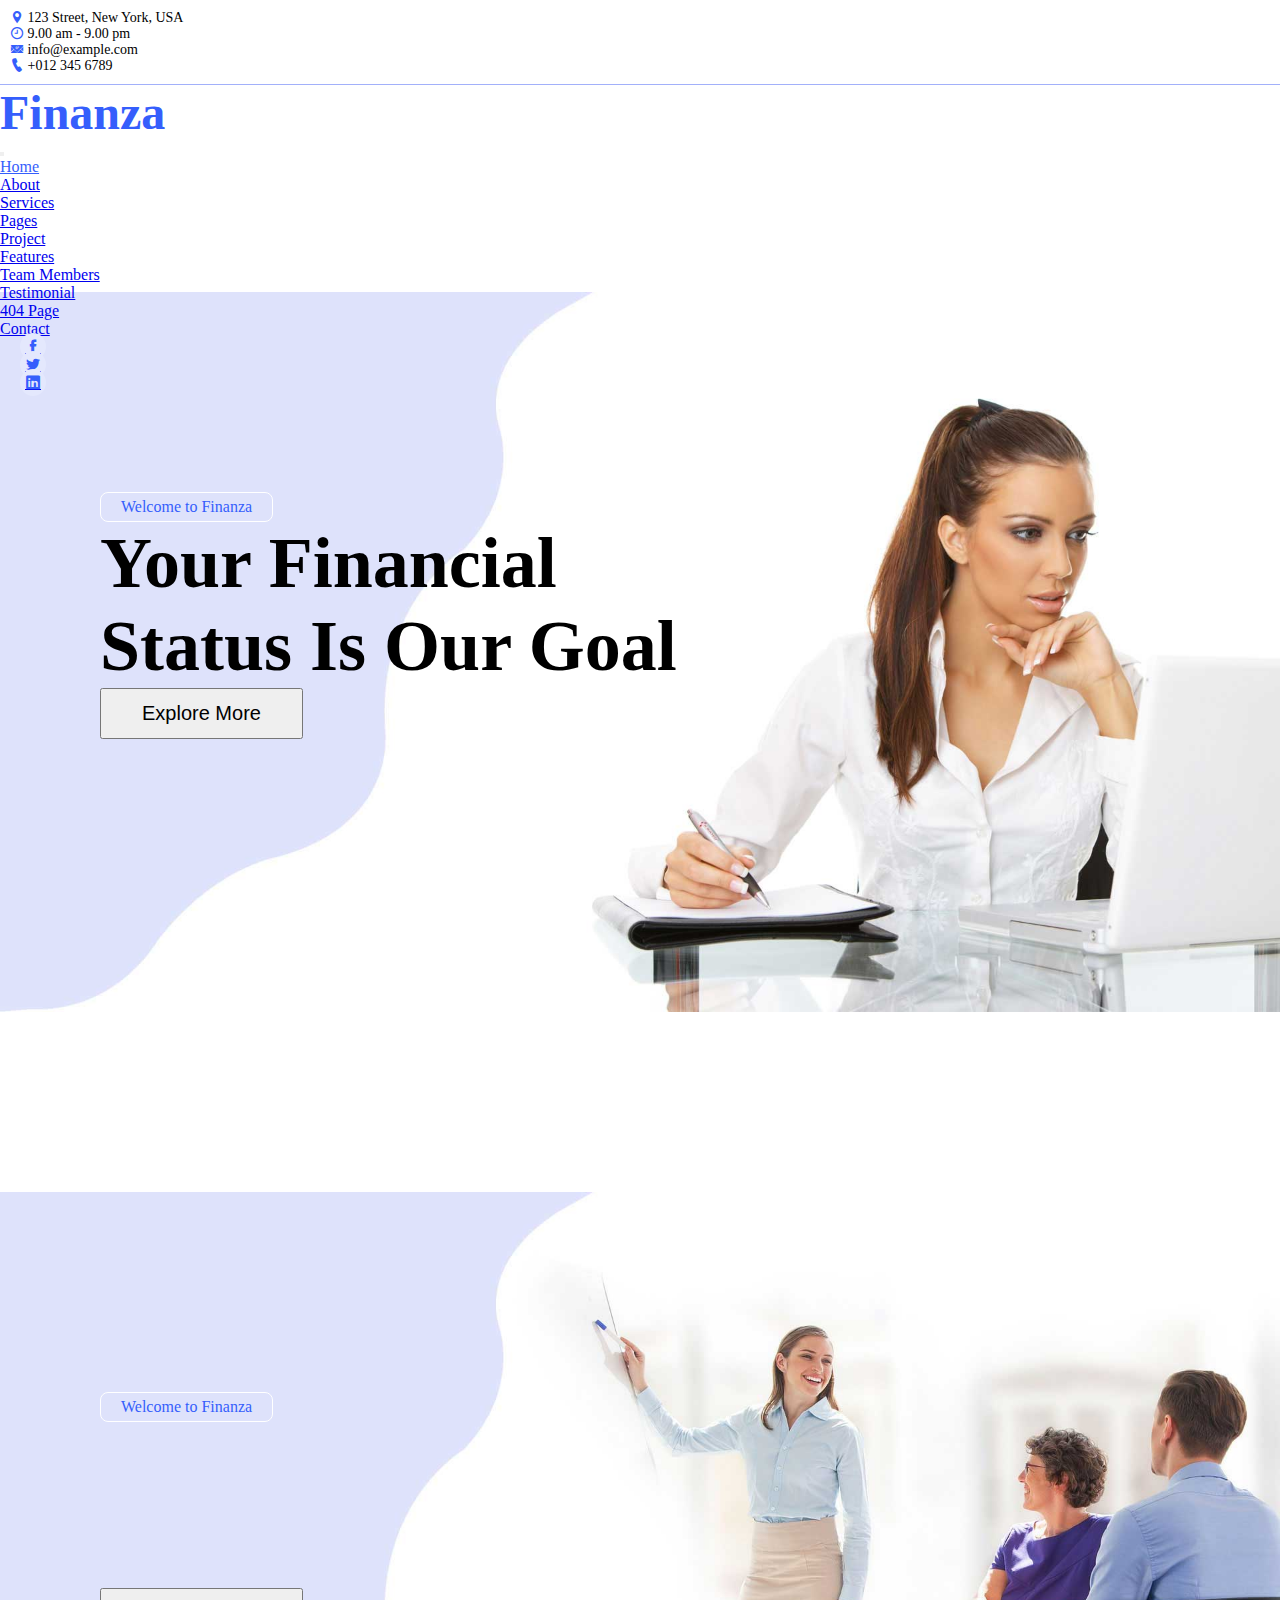
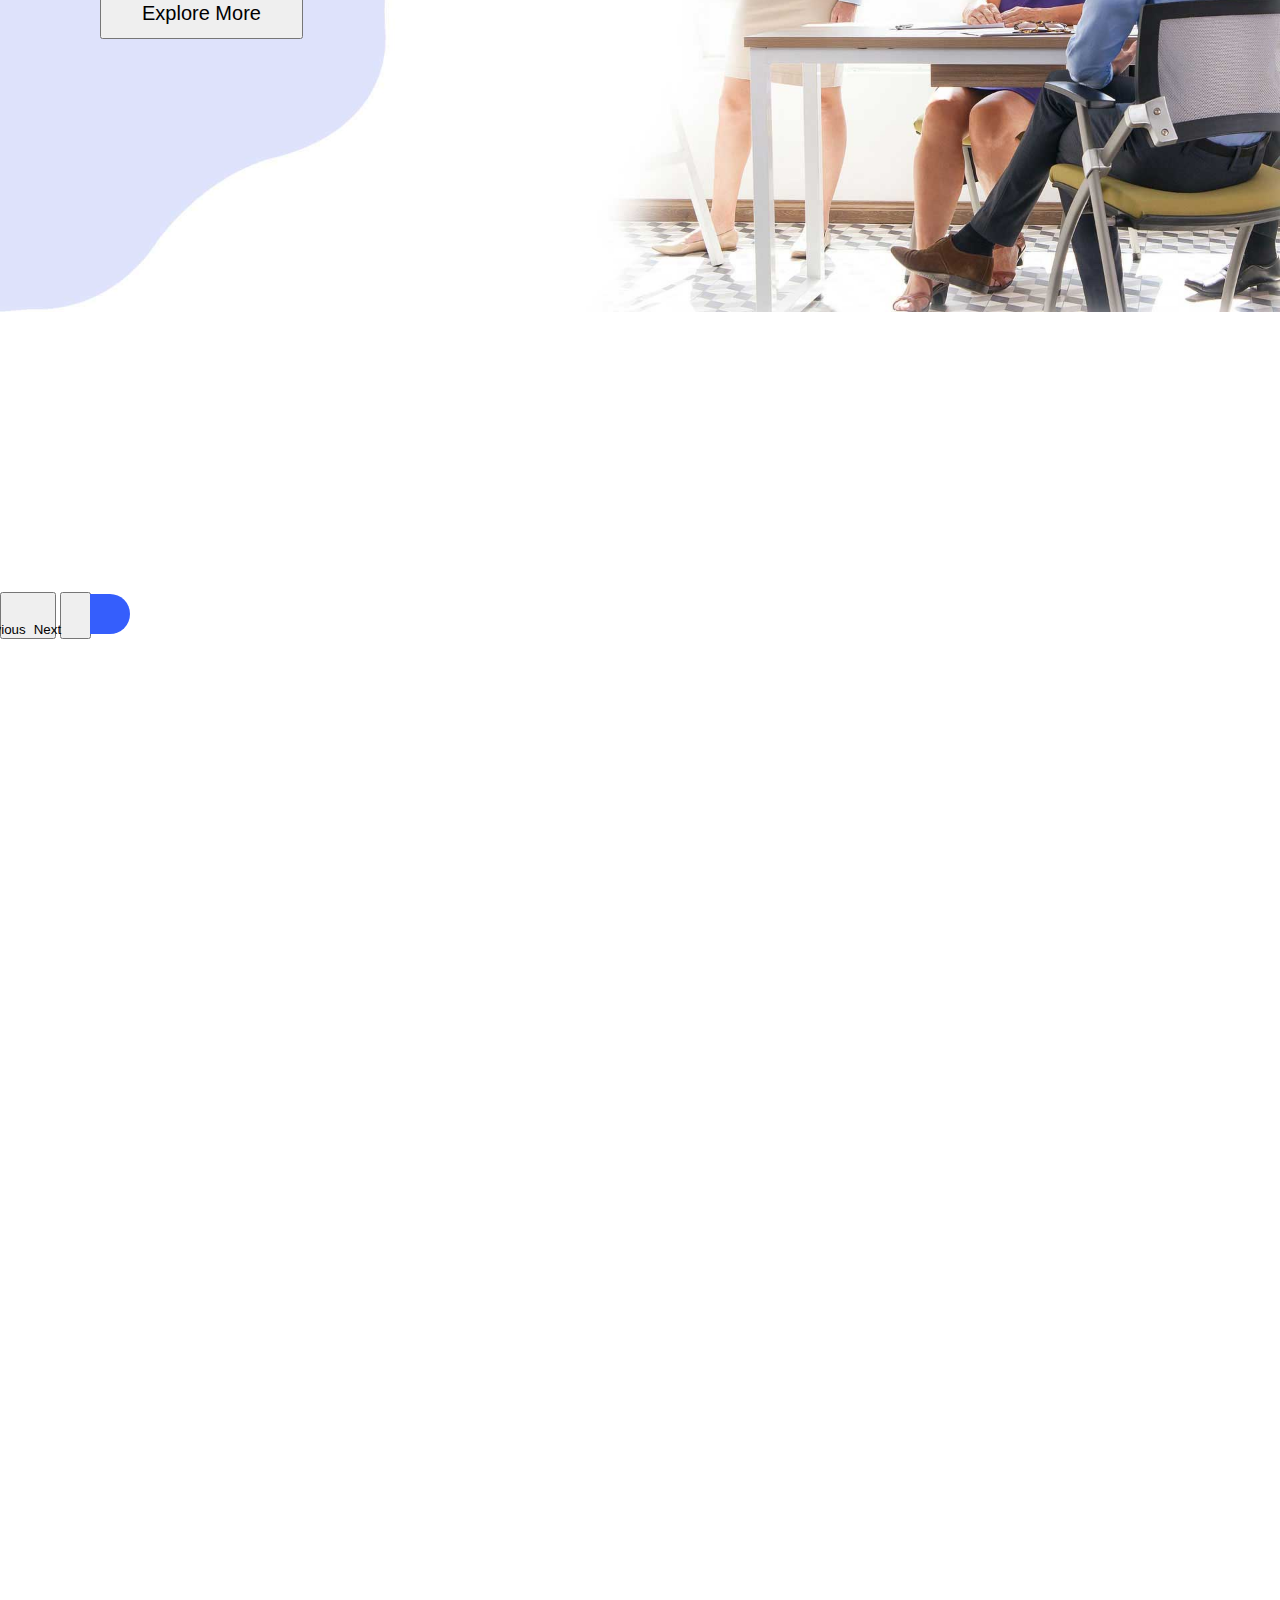
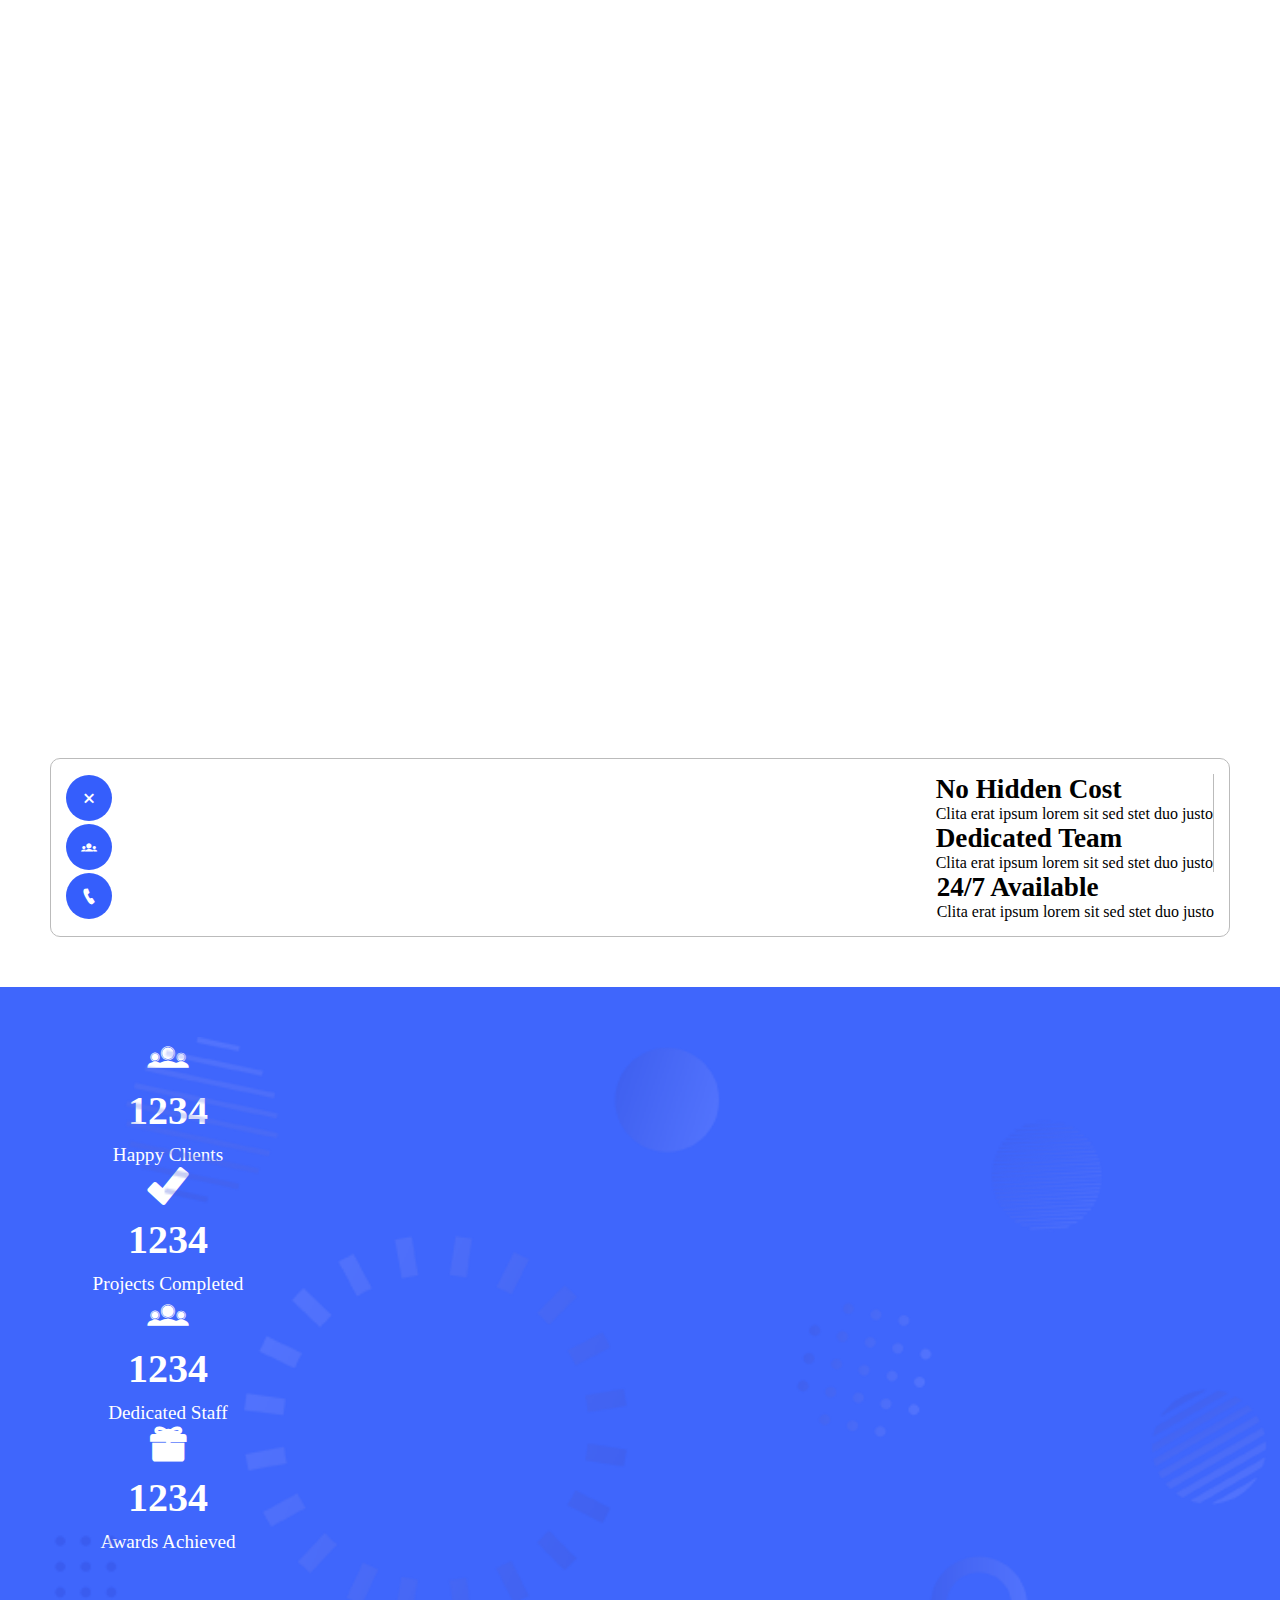
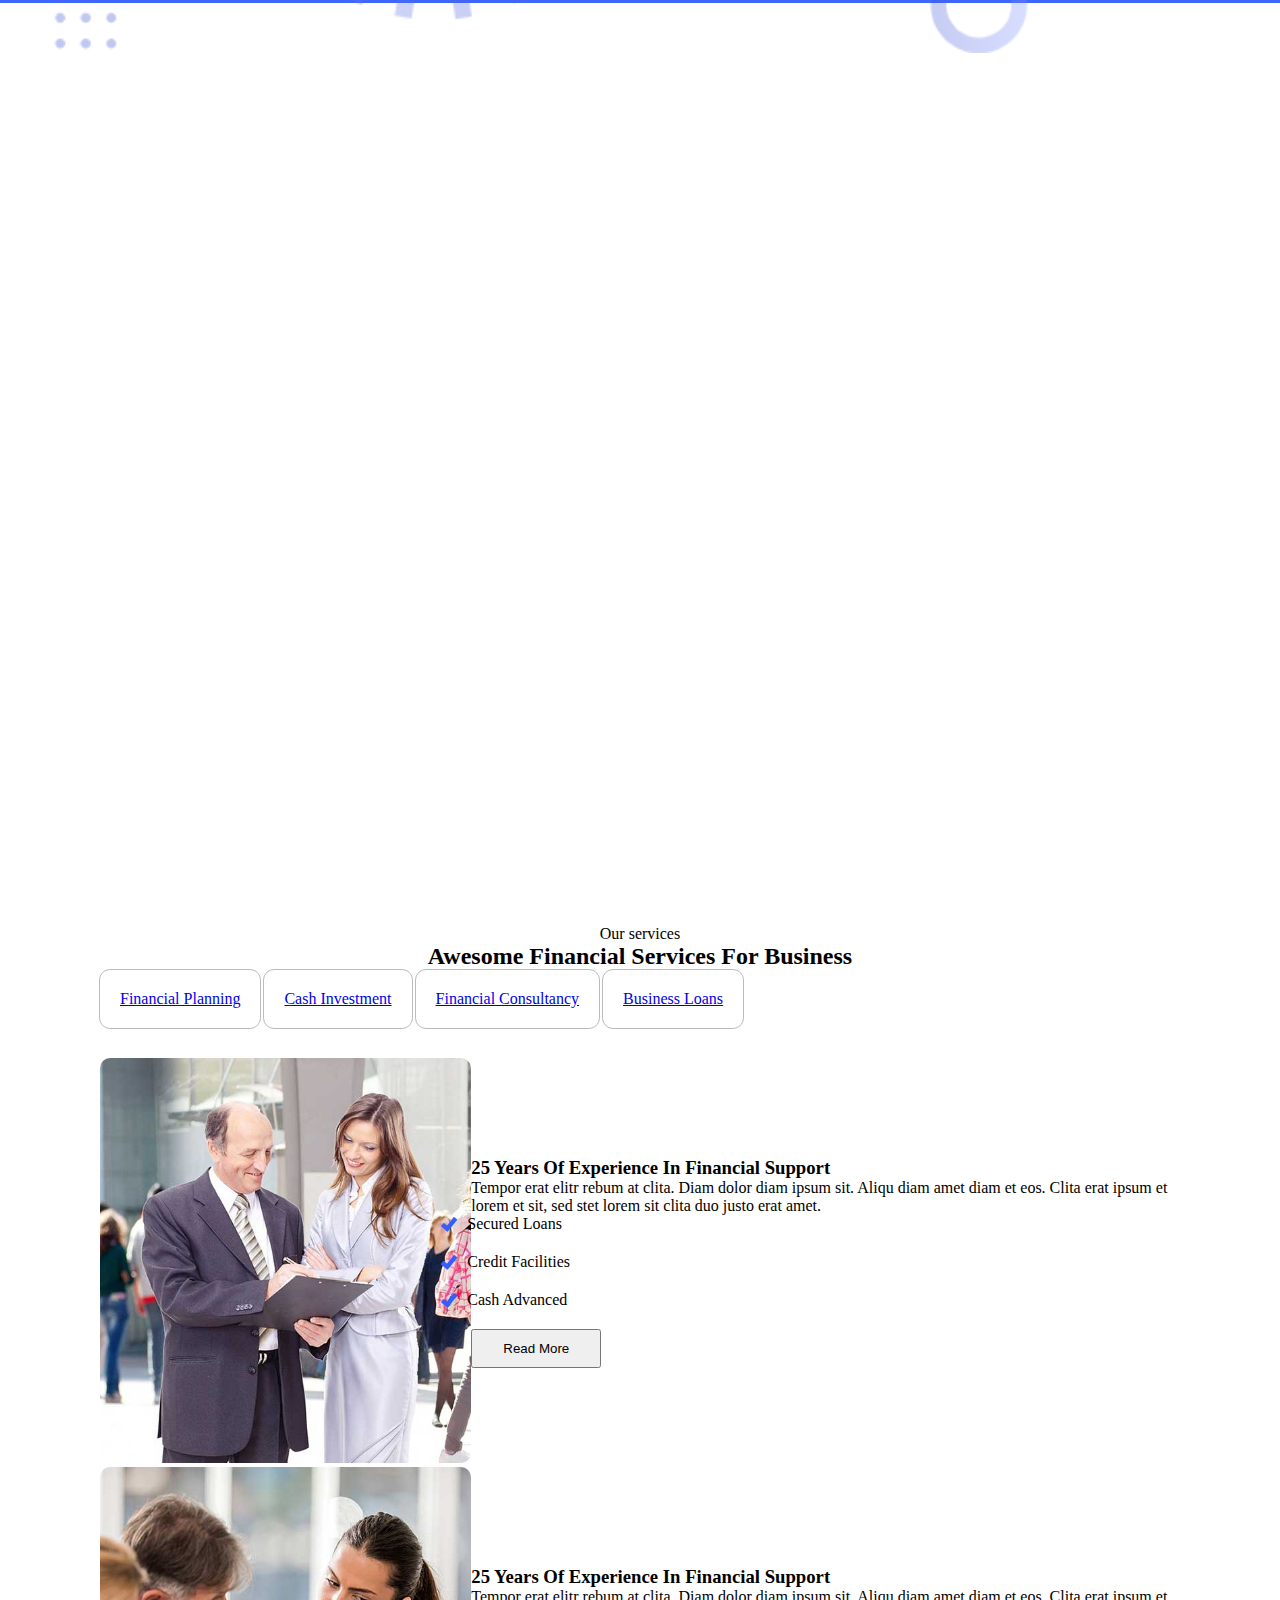
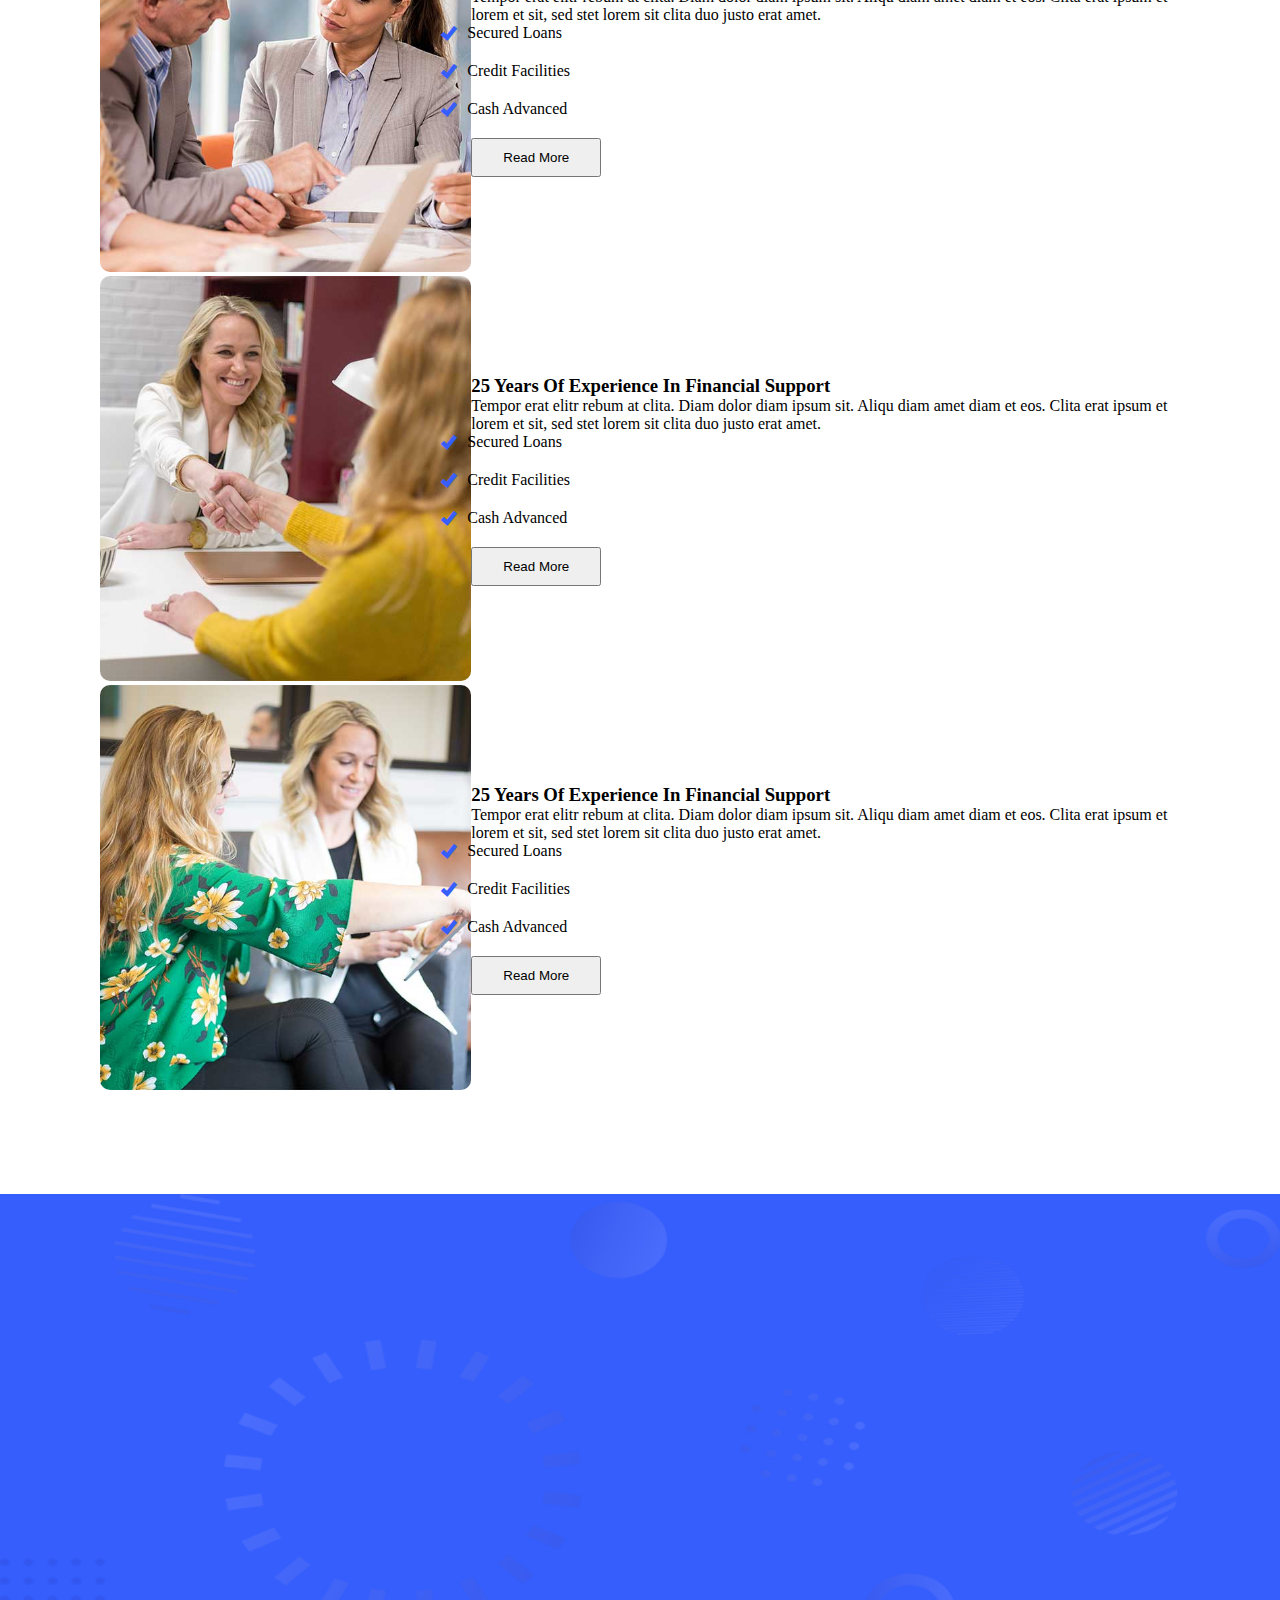
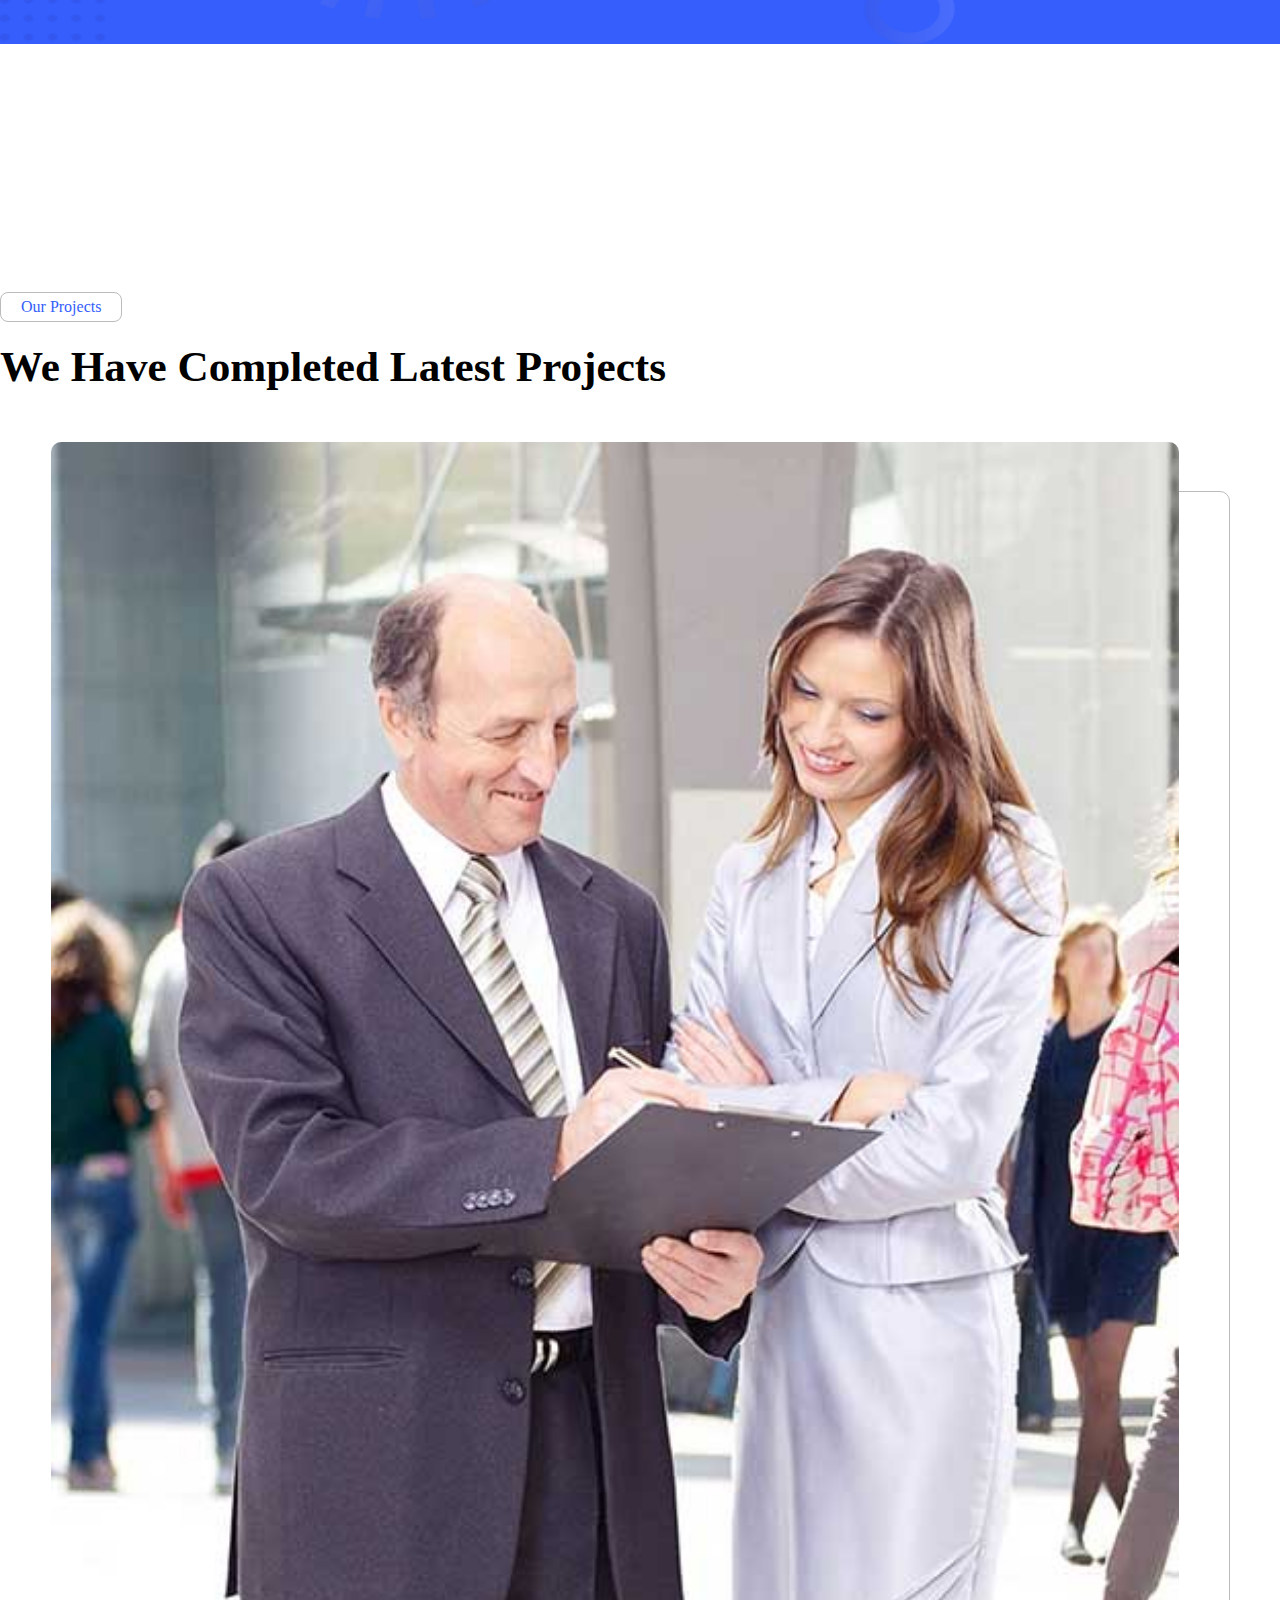
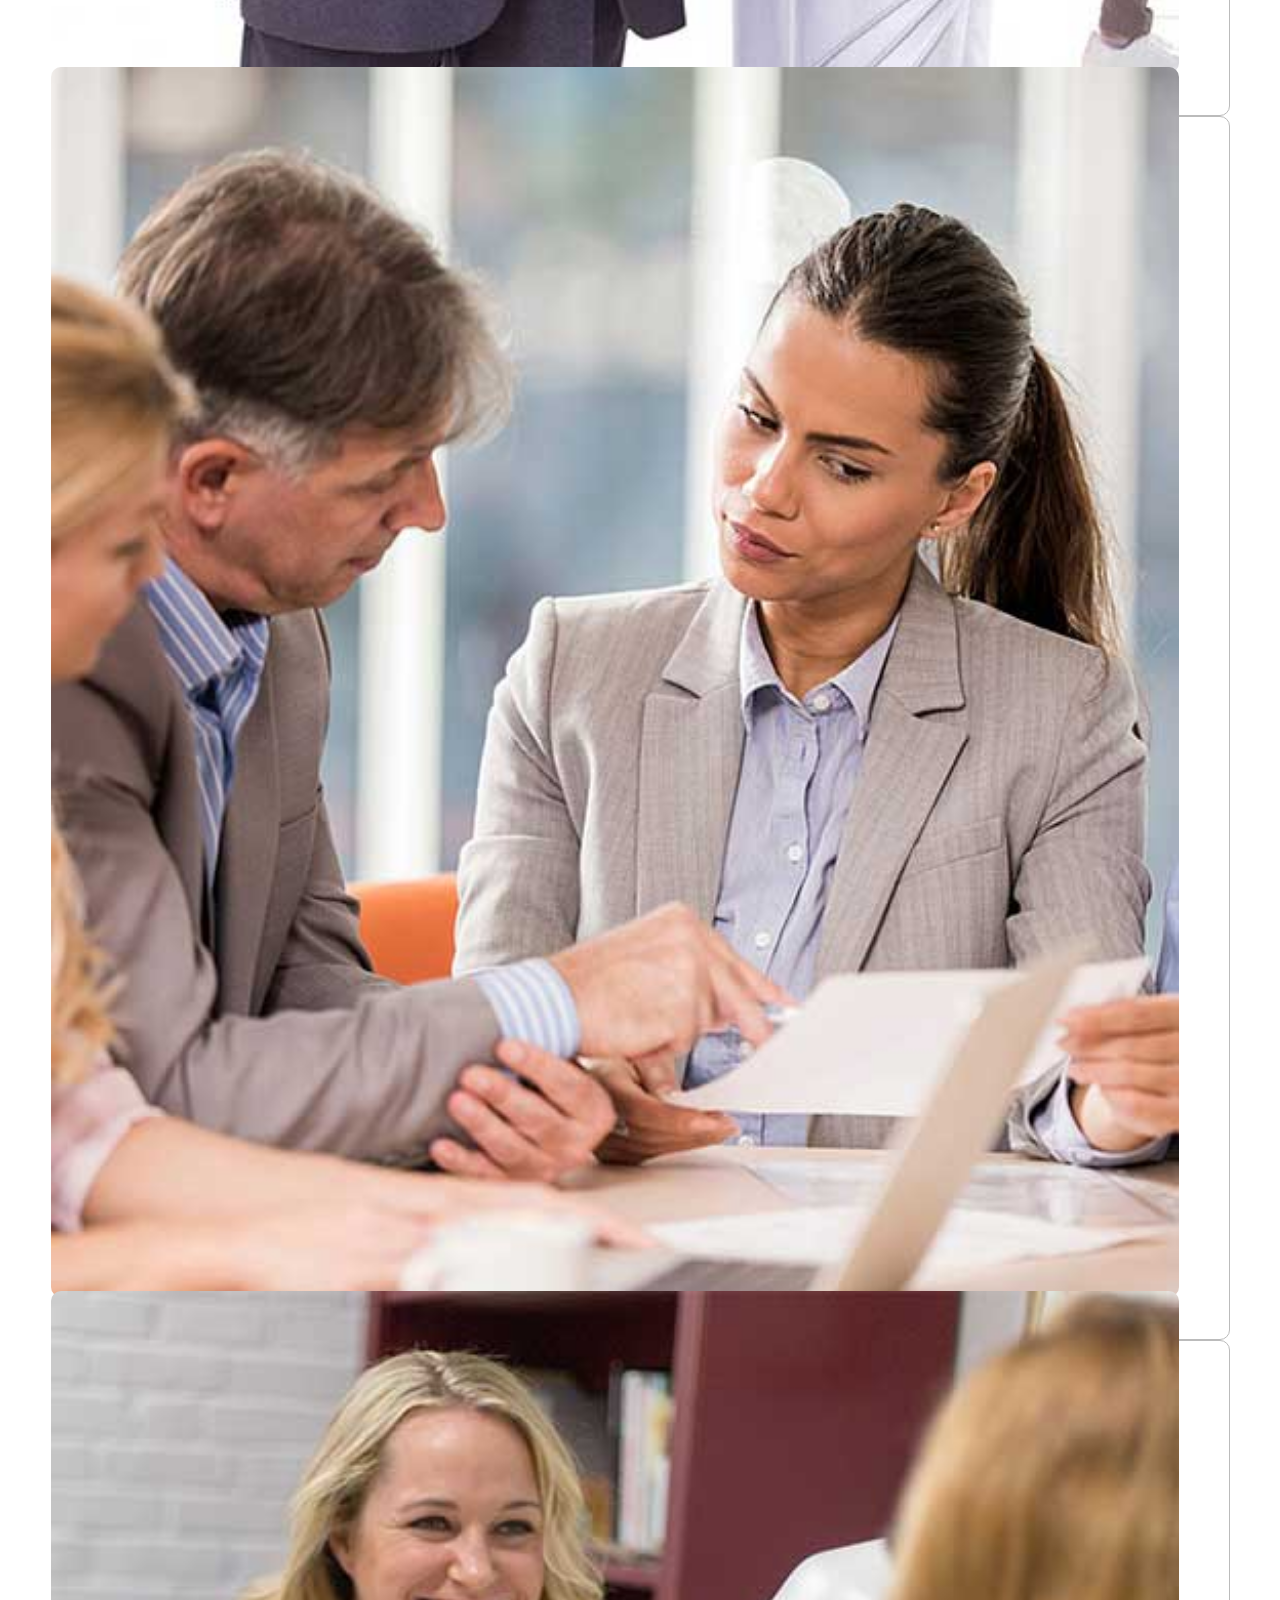
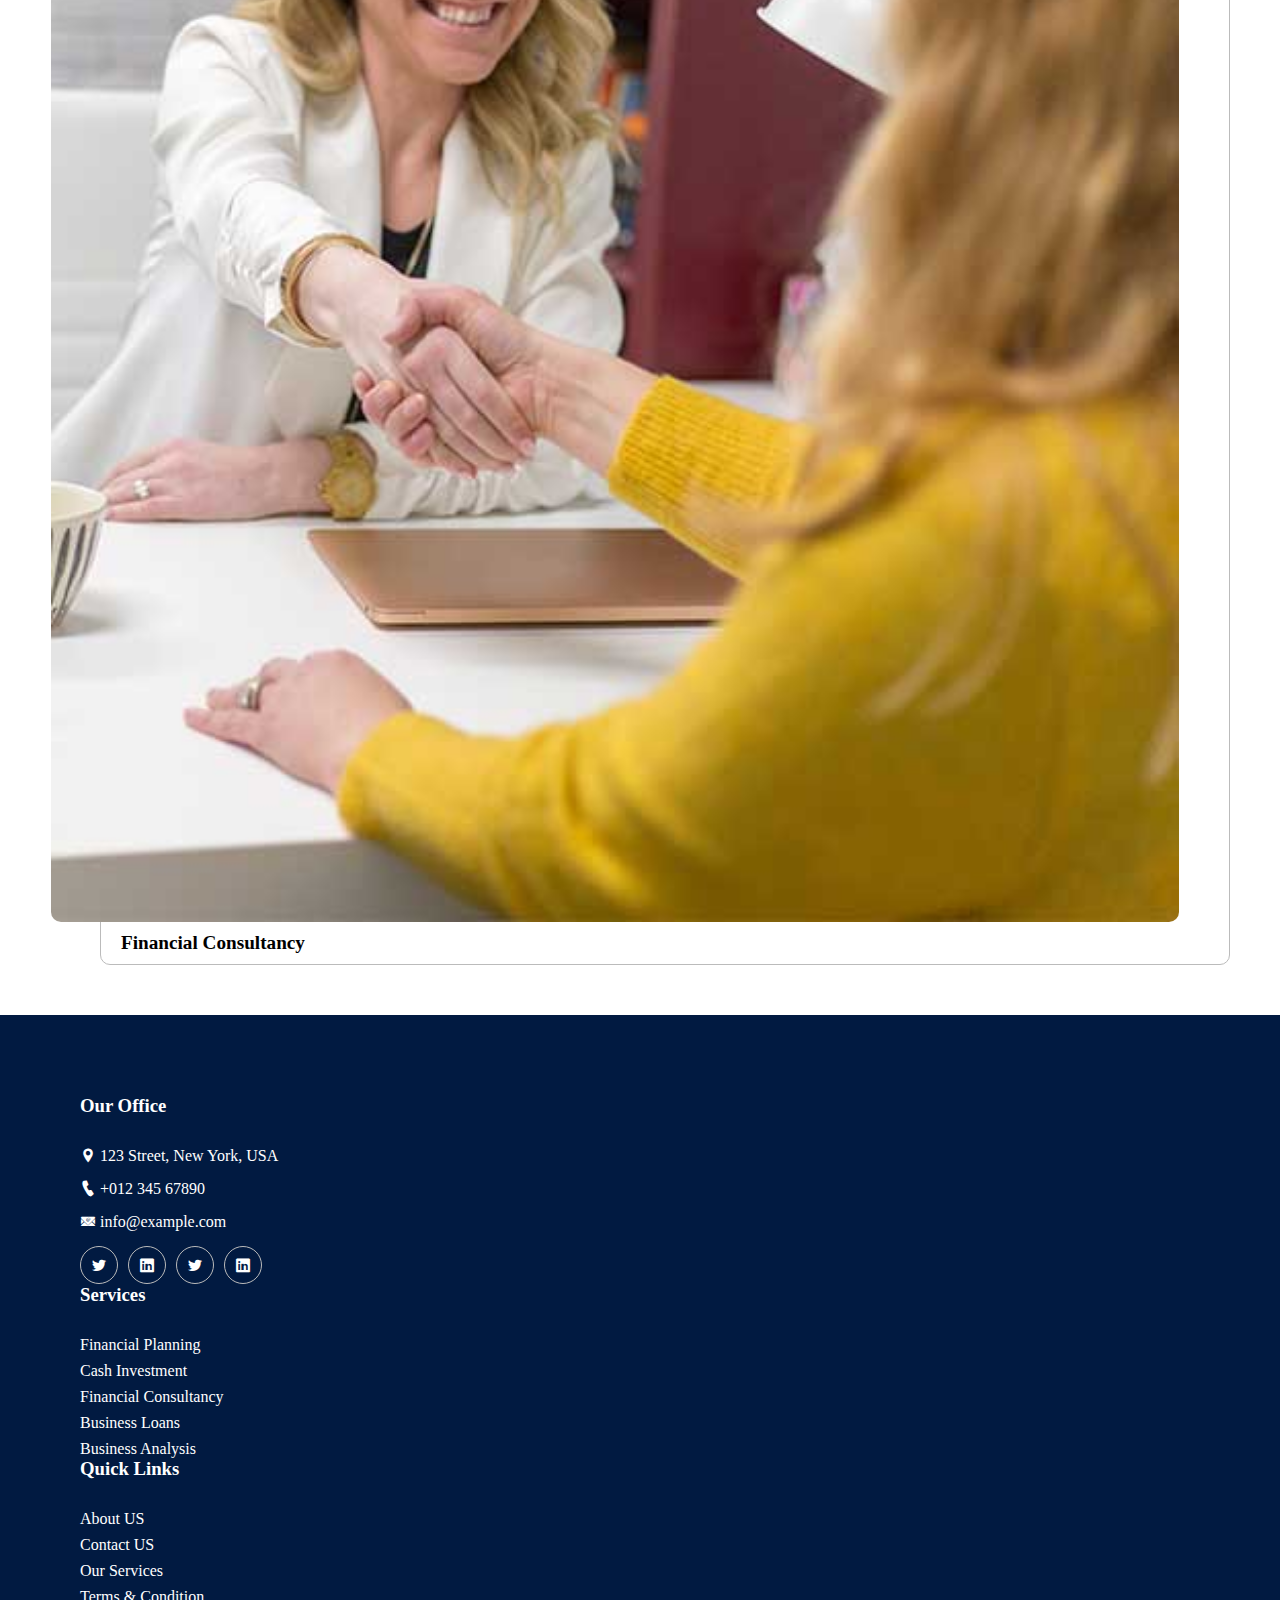
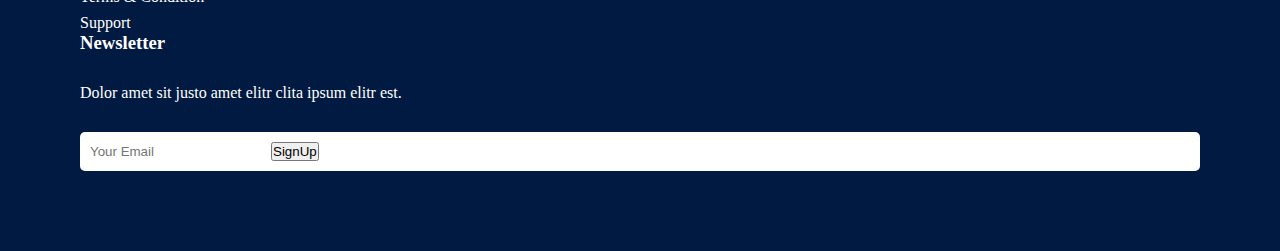
<file: index.html>
<!DOCTYPE html>
<html lang="en">
<head>
    <meta charset="UTF-8">
    <meta http-equiv="X-UA-Compatible" content="IE=edge">
    <meta name="viewport" content="width=device-width, initial-scale=1.0">

    <link rel="stylesheet" href="icofont/icofont.min.css">
    <link href="https://cdn.jsdelivr.net/npm/bootstrap@5.3.0/dist/css/bootstrap.min.css" rel="stylesheet" integrity="sha384-9ndCyUaIbzAi2FUVXJi0CjmCapSmO7SnpJef0486qhLnuZ2cdeRhO02iuK6FUUVM" crossorigin="anonymous">
    <link
            rel="stylesheet"
            href="https://cdnjs.cloudflare.com/ajax/libs/animate.css/4.1.1/animate.min.css"
    />

    <link rel="stylesheet" href="css/owl.carousel.min.css">
    <link rel="stylesheet" href="css/owl.theme.default.min.css">

    <link rel="stylesheet" href="css/style.css">
    <link rel="stylesheet" href="css/Header.css">
    <link rel="stylesheet" href="css/AboutUs.css">
    <link rel="stylesheet" href="css/Counter.css">
    <link rel="stylesheet" href="css/Choosing.css">
    <link rel="stylesheet" href="css/OurServices.css">
    <link rel="stylesheet" href="css/Form.css">
    <link rel="stylesheet" href="css/project.css">
    <link rel="stylesheet" href="css/footer.css">
    <title>Web Sait with Bootstrap</title>
</head>
<body>

<div class="container-fluid">

    <section class="w-100 flex-md-column">

<!------------------------------- Navbar TOP --------------------------->
        <section class="navbar navbar-expand-sm nav-top">
            <div class="container-fluid">
                <section class="nav-top-left col-md-4 d-flex justify-content-around">
                    <section>
                        <i class="icofont-location-pin icon-nav-top"></i>
                        <span>123 Street, New York, USA</span>
                    </section>
                    <section>
                        <i class="icofont-clock-time icon-nav-top"></i>
                        <span>9.00 am - 9.00 pm</span>
                    </section>
                </section>

                <section class="nav-top-right d-flex col-md-4 justify-content-around">
                    <section>
                        <i class="icofont-email icon-nav-top"></i>
                        <span>info@example.com</span>
                    </section>
                    <section>
                        <i class="icofont-ui-call icon-nav-top"></i>
                        <span>+012 345 6789</span>
                    </section>
                </section>
            </div>
        </section>


<!---------------------------- Navbar BOTTOM ----------------------------->
        <nav class="navbar sticky-top navbar-expand-md nav-bottom">
            <section class="container-fluid">

                <div class="nav-bottom-left col-md-4">
                        <a class="navbar-brand logo" href="#">Finanza</a>
                </div>

                <button class="navbar-toggler" type="button" data-bs-toggle="collapse" data-bs-target="#navbarList">
                    <span class="navbar-toggler-icon"></span>
                </button>

                    <section class="collapse navbar-collapse col-md-8 justify-content-end" id="navbarList">
                        <ul class="navbar-nav justify-content-end flex-grow-1 pe-3">
                            <li class="nav-item">
                                <a class="nav-link active Item-Active" aria-current="page" href="#">Home</a>
                            </li>
                            <li class="nav-item">
                                <a class="nav-link" href="#">About</a>
                            </li>
                            <li class="nav-item">
                                <a class="nav-link" href="#">Services</a>
                            </li>
                            <li class="nav-item dropdown">
                                <a class="nav-link dropdown-toggle" href="#" role="button" data-bs-toggle="dropdown" aria-expanded="false">
                                    Pages
                                </a>
                                <ul class="dropdown-menu">
                                    <li><a class="dropdown-item" href="#">Project</a></li>
                                    <li><a class="dropdown-item" href="#">Features</a></li>
                                    <li><a class="dropdown-item" href="#">Team Members</a></li>
                                    <li><a class="dropdown-item" href="#">Testimonial</a></li>
                                    <li><a class="dropdown-item" href="#">404 Page</a></li>
                                </ul>
                            </li>
                            <li class="nav-item">
                                <a class="nav-link" href="#">Contact</a>
                            </li>
                        </ul>
                        <ul class="navbar-nav flex-row justify-content-start">
                            <li class="nav-item icon-nav-bottom">
                                <a class="nav-link" href="#">
                                    <i class="icofont-facebook"></i>
                                </a>
                            </li>
                            <li class="nav-item icon-nav-bottom">
                                <a class="nav-link" href="#">
                                    <i class="icofont-twitter"></i>
                                </a>
                            </li>
                            <li class="nav-item icon-nav-bottom">
                                <a class="nav-link" href="#">
                                    <i class="icofont-linkedin"></i>
                                </a>
                            </li>
                        </ul>

                    </section>
                </section>
            </section>
        </nav>

    </section>

<!------------------------------ Slider -------------------------------->
    <header class="carousel slide carousel-fade" data-bs-ride="carousel" id="carousel-slider">
        <div class="carousel-inner">

            <div class="carousel-item active box-slider" data-bs-interval="5000">
                <img src="image/carousel-1.jpg" class="image-slider">
                <div class="row-cols-md-8 texts">
                    <span>Welcome to  Finanza</span>
                    <p class="wow animate__animated animate__fadeInDown">Your Financial Status Is Our Goal</p>
                    <button class="btn btn-primary">Explore More</button>
                </div>
            </div>

            <div class="carousel-item box-slider" data-bs-interval="5000">
                <img src="image/carousel-2.jpg" class="image-slider">
                <div class="texts">
                    <span>Welcome to  Finanza</span>
                    <p class="wow animate__animated animate__fadeInDown">True Financial Support For You</p>
                    <button class="btn btn-primary">Explore More</button>
                </div>
            </div>

        </div>

        <button class="carousel-control-prev" type="button" data-bs-target="#carousel-slider" data-bs-slide="prev">
            <span class="carousel-control-prev-icon icon-prev" aria-hidden="true"></span>
            <span class="visually-hidden">Previous</span>
        </button>
        <button class="carousel-control-next" type="button" data-bs-target="#carousel-slider" data-bs-slide="next">
            <span class="carousel-control-next-icon icon-next" aria-hidden="true"></span>
            <span class="visually-hidden">Next</span>
        </button>

    </header>

<!---------------------------- MAIN ---------------------------->
    <main>
              <!----------------- About US -------------------->

        <section class="about-box">
            <section class="row about-box-top">
                <section class="col-md-6">
                    <img src="image/about.jpg" class="wow animate__animated animate__fadeInUpBig animate__faster about-img">
                </section>
                <section class="wow animate__animated animate__fadeInUpBig col-md-6 about-box-top-right">
                    <span>About Us</span>
                    <h2>We Help Our Clients To Grow Their Business</h2>
                    <p>Tempor erat elitr rebum at clita. Diam dolor diam ipsum sit.
                        Aliqu diam amet diam et eos. Clita erat ipsum et lorem et sit,
                        sed stet lorem sit clita duo justo magna dolore erat amet</p>

                    <div class="about-box-tab">
                        <ul class="nav nav-tabs" id="tabList">
                            <li class="nav-item">
                                <button class="nav-link active" id="story-tab" data-bs-toggle="tab" data-bs-target="#story-tab-pane">Story</button>
                            </li>
                            <li class="nav-item">
                                <button class="nav-link" id="Mission-tab" data-bs-toggle="tab" data-bs-target="#Mission-tab-pane">Mission</button>
                            </li>
                            <li class="nav-item">
                                <button class="nav-link" id="Vision-tab" data-bs-toggle="tab" data-bs-target="#Vision-tab-pane">Vision</button>
                            </li>
                        </ul>

                        <div class="tab-content" id="myTabContent">
                            <div class="tab-pane fade show active" id="story-tab-pane" role="tabpanel" aria-labelledby="home-tab" tabindex="0">
                                <p>Tempor erat elitr rebum at clita. Diam dolor diam ipsum et
                                    tempor sit. Aliqu diam amet diam et eos labore.</p>
                                <p>Diam dolor diam ipsum et tempor sit. Aliqu diam amet diam et eos labore.
                                    Clita erat ipsum et lorem et sit</p>
                            </div>
                            <div class="tab-pane fade" id="Mission-tab-pane" role="tabpanel" aria-labelledby="profile-tab" tabindex="0">
                                <p>Tempor erat elitr rebum at clita. Diam dolor diam ipsum et
                                    tempor sit. Aliqu diam amet diam et eos labore.</p>
                                <p>Diam dolor diam ipsum et tempor sit. Aliqu diam amet diam et eos labore.
                                    Clita erat ipsum et lorem et sit</p>
                            </div>
                            <div class="tab-pane fade" id="Vision-tab-pane" role="tabpanel" aria-labelledby="contact-tab" tabindex="0">
                                <p>Tempor erat elitr rebum at clita. Diam dolor diam ipsum et
                                    tempor sit. Aliqu diam amet diam et eos labore.</p>
                                <p>Diam dolor diam ipsum et tempor sit. Aliqu diam amet diam et eos labore.
                                    Clita erat ipsum et lorem et sit</p>
                            </div>
                        </div>
                    </div>
                </section>
            </section>
            <section class="row about-box-bottom">
                <section class="col-md-4 item item1">
                    <section>
                        <i class="icofont-close about-bottom-icon"></i>
                    </section>
                    <section>
                        <span>No Hidden Cost</span>
                        <p>Clita erat ipsum lorem sit sed stet duo justo</p>
                    </section>
                </section>

                <section class="col-md-4 item item2">
                    <section>
                        <i class="icofont-ui-user-group about-bottom-icon"></i>
                    </section>
                    <section>
                        <span>Dedicated Team</span>
                        <p>Clita erat ipsum lorem sit sed stet duo justo</p>
                    </section>
                </section>

                <section class="col-md-4 item item3">
                    <section>
                        <i class="icofont-ui-call about-bottom-icon"></i>
                    </section>
                    <section>
                        <span>24/7 Available</span>
                        <p>Clita erat ipsum lorem sit sed stet duo justo</p>
                    </section>
                </section>
            </section>
        </section>

           <!------------------- COUNTER ------------------->

        <section class="row counter justify-content-between align-items-center">
            <img src="image/bg.png">

            <section class="col-md-3 counter-box-item">
                <i class="icofont-ui-user-group counter-icons"></i>
                <span class="counter-number">1234</span>
                <span class="counter-item-text">Happy Clients</span>
            </section>

            <section class="col-md-3 counter-box-item">
                <i class="icofont-ui-check counter-icons"></i>
                <span class="counter-number">1234</span>
                <span class="counter-item-text">Projects Completed</span>
            </section>

            <section class="col-md-3 counter-box-item">
                <i class="icofont-ui-user-group counter-icons"></i>
                <span class="counter-number">1234</span>
                <span class="counter-item-text">Dedicated Staff</span>
            </section>

            <section class="col-md-3 counter-box-item">
                <i class="icofont-gift counter-icons"></i>
                <span class="counter-number">1234</span>
                <span class="counter-item-text">Awards Achieved</span>
            </section>

        </section>

          <!----------------------- Choosing ---------------------------->

        <section class="row choosing">
            <section class="container-sm col-md-6 choosing-box-left wow animate__animated animate__fadeInUpBig">
                <span>Why Choosing Us!</span>
                <h2>Few Reasons Why People Choosing Us!</h2>
                <p>Tempor erat elitr rebum at clita.
                    Diam dolor diam ipsum sit. Aliqu diam amet diam et eos.
                    Clita erat ipsum et lorem et sit,
                    sed stet lorem sit clita duo justo magna dolore erat amet</p>
                <button class="btn btn-primary">Explore More</button>
            </section>

            <section class="col-md-6">
                <section class="row choosing-box-right">

                    <section class="col-md-6 choosing-box-right-left">
                        <section class="choosing-box-right-left-top choosing-box wow animate__animated animate__fadeIn">
                            <i class="icofont-ui-check"></i>
                            <h3>Fast Executions</h3>
                            <p>Clita erat ipsum et lorem et sit,
                                sed stet lorem sit clita duo justo erat amet</p>
                            <a href="#">Read More</a>
                        </section>

                        <section class="choosing-box-right-left-bottom
                        choosing-box wow animate__animated animate__fadeIn animate__delay-1s">
                            <i class="icofont-ui-check"></i>
                            <h3>Fast Executions</h3>
                            <p>Clita erat ipsum et lorem et sit,
                                sed stet lorem sit clita duo justo erat amet</p>
                            <a href="#">Read More</a>
                        </section>

                    </section>

                    <section class="col-md-6 choosing-box-right-right">
                        <section class="choosing-box-right-right-box choosing-box wow animate__animated animate__fadeIn animate__delay-2s">
                            <i class="icofont-ui-check"></i>
                            <h3>Fast Executions</h3>
                            <p>Clita erat ipsum et lorem et sit,
                                sed stet lorem sit clita duo justo erat amet</p>
                            <a href="#">Read More</a>
                        </section>
                    </section>

                </section>
            </section>
        </section>

                  <!------------------ Our Services ------------------------->

        <section class="row Our-Services">

            <section class="col-12 Our-Services-Top">
                <span>Our services</span>
                <h2>Awesome Financial Services For Business</h2>
            </section>

            <section class="col-12 Our-Services-Bottom">
                <section class="row">
                    <div class="col-md-4">
                        <div class="list-group List-group" id="list-tab" role="tablist">
                            <a class="list-group-item list-group-item-action active" id="list-Planning-list" data-bs-toggle="list" href="#list-Planning" role="tab" aria-controls="list-Planning">Financial Planning</a>
                            <a class="list-group-item list-group-item-action" id="list-Investment-list" data-bs-toggle="list" href="#list-Investment" role="tab" aria-controls="list-Investment">Cash Investment</a>
                            <a class="list-group-item list-group-item-action" id="list-Consultancy-list" data-bs-toggle="list" href="#list-Consultancy" role="tab" aria-controls="list-Consultancy">Financial Consultancy</a>
                            <a class="list-group-item list-group-item-action" id="list-Business-list" data-bs-toggle="list" href="#list-Business" role="tab" aria-controls="list-Business">Business Loans</a>
                        </div>
                    </div>
                    <div class="col-md-8">
                        <div class="tab-content" id="nav-tabContent">
                            <div class="tab-pane fade show active" id="list-Planning" role="tabpanel" aria-labelledby="list-Planning-list">
                                <section class="row Services-Box">
                                    <section class="col-md-6 Services-img">
                                        <img src="image/service-1.jpg">
                                    </section>
                                    <section class="col-md-6 Services-info">
                                        <h3>25 Years Of Experience In Financial Support</h3>
                                        <p>Tempor erat elitr rebum at clita.
                                            Diam dolor diam ipsum sit. Aliqu diam amet diam et eos.
                                            Clita erat ipsum et lorem et sit,
                                            sed stet lorem sit clita duo justo erat amet.</p>
                                        <ul>
                                            <li><i class="icofont-ui-check"></i>Secured Loans</li>
                                            <li><i class="icofont-ui-check"></i>Credit Facilities</li>
                                            <li><i class="icofont-ui-check"></i>Cash Advanced</li>
                                        </ul>
                                        <button class="btn btn-primary">Read More</button>
                                    </section>
                                </section>
                            </div>
                            <div class="tab-pane fade" id="list-Investment" role="tabpanel" aria-labelledby="list-Investment-list">
                                <section class="row Services-Box">
                                    <section class="col-md-6 Services-img">
                                        <img src="image/service-2.jpg">
                                    </section>
                                    <section class="col-md-6 Services-info">
                                        <h3>25 Years Of Experience In Financial Support</h3>
                                        <p>Tempor erat elitr rebum at clita.
                                            Diam dolor diam ipsum sit. Aliqu diam amet diam et eos.
                                            Clita erat ipsum et lorem et sit,
                                            sed stet lorem sit clita duo justo erat amet.</p>
                                        <ul>
                                            <li><i class="icofont-ui-check"></i>Secured Loans</li>
                                            <li><i class="icofont-ui-check"></i>Credit Facilities</li>
                                            <li><i class="icofont-ui-check"></i>Cash Advanced</li>
                                        </ul>
                                        <button class="btn btn-primary">Read More</button>
                                    </section>
                                </section>
                            </div>
                            <div class="tab-pane fade" id="list-Consultancy" role="tabpanel" aria-labelledby="list-Consultancy-list">
                                <section class="row Services-Box">
                                    <section class="col-md-6 Services-img">
                                        <img src="image/service-3.jpg">
                                    </section>
                                    <section class="col-md-6 Services-info">
                                        <h3>25 Years Of Experience In Financial Support</h3>
                                        <p>Tempor erat elitr rebum at clita.
                                            Diam dolor diam ipsum sit. Aliqu diam amet diam et eos.
                                            Clita erat ipsum et lorem et sit,
                                            sed stet lorem sit clita duo justo erat amet.</p>
                                        <ul>
                                            <li><i class="icofont-ui-check"></i>Secured Loans</li>
                                            <li><i class="icofont-ui-check"></i>Credit Facilities</li>
                                            <li><i class="icofont-ui-check"></i>Cash Advanced</li>
                                        </ul>
                                        <button class="btn btn-primary">Read More</button>
                                    </section>
                                </section>
                            </div>
                            <div class="tab-pane fade" id="list-Business" role="tabpanel" aria-labelledby="list-Business-list">
                                <section class="row Services-Box">
                                    <section class="col-md-6 Services-img">
                                        <img src="image/service-4.jpg">
                                    </section>
                                    <section class="col-md-6 Services-info">
                                        <h3>25 Years Of Experience In Financial Support</h3>
                                        <p>Tempor erat elitr rebum at clita.
                                            Diam dolor diam ipsum sit. Aliqu diam amet diam et eos.
                                            Clita erat ipsum et lorem et sit,
                                            sed stet lorem sit clita duo justo erat amet.</p>
                                        <ul>
                                            <li><i class="icofont-ui-check"></i>Secured Loans</li>
                                            <li><i class="icofont-ui-check"></i>Credit Facilities</li>
                                            <li><i class="icofont-ui-check"></i>Cash Advanced</li>
                                        </ul>
                                        <button class="btn btn-primary">Read More</button>
                                    </section>
                                </section>
                            </div>
                        </div>
                    </div>
                </section>
            </section>

        </section>

        <section class="row box-background">
            <img src="image/bg.png">
        </section>
       <!----------------------- Request A Call-Back ----------------------------->
        <section class="row justify-content-center wow animate__animated animate__fadeInUpBig ">
            <form class="form-box col-8 col-md-6 text-center p-5">
                <span>Get In Touch</span>
                <h2 class="mt-4">Request A Call-Back</h2>

                <div class="row mt-4">
                    <div class="col-6">
                        <input type="text" class="form-control form-control-lg" placeholder="Your Name">
                    </div>
                    <div class="col-6">
                        <input type="email" class="form-control form-control-lg" placeholder="Your Email">
                    </div>
                </div>

                <div class="row mt-3">
                    <div class="col-6">
                        <input type="tel" class="form-control form-control-lg" placeholder="Your Mobile">
                    </div>
                    <div class="col-6">
                        <input type="text" class="form-control form-control-lg" placeholder="Subject">
                    </div>
                </div>

                <div class="row mt-3 form-floating">
                    <textarea class="form-control text-area" placeholder="Leave a comment here" id="floatingTextarea"></textarea>
                    <label for="floatingTextarea">Comments</label>
                </div>

                <div class="row mt-3">
                    <button class="btn btn-primary p-3" type="submit">Submit Now</button>
                </div>

            </form>
        </section>

<!-------------------------- Our Projects ----------------------->

        <section class="row our-project justify-content-center mt-5">
            <section class="col-md-5 text-center">
                <span>Our Projects</span>
                <h2>We Have Completed Latest Projects</h2>
            </section>

            <section class="row row-gap-5 box-project-items justify-content-between align-items-center">

                <div class=" col-md-3 box-project-item p-0 mt-5">
                    <img src="image/service-1.jpg">
                    <span class="align-self-start">Financial Consultancy</span>
                </div>

                <div class=" col-md-3 box-project-item p-0 mt-5">
                    <img src="image/service-2.jpg">
                    <span class="align-self-start">Financial Consultancy</span>
                </div>

                <div class=" col-md-3 box-project-item p-0 mt-5">
                    <img src="image/service-3.jpg">
                    <span class="align-self-start">Financial Consultancy</span>
                </div>

            </section>

        </section>

    </main>

<!--------------------------- FOOTER ---------------------------------------->

    <footer class="row footer row-gap-5">

        <!---------------- Our Office --------------------->
        <section class="col-md-3 our-office">
            <h3>Our Office</h3>
            <div class="our-office-bottom">
                <div>
                    <i class="icofont-location-pin"></i>
                    <span>123 Street, New York, USA</span>
                </div>
                <div>
                    <i class="icofont-ui-call"></i>
                    <span>+012 345 67890</span>
                </div>
                <div>
                    <i class="icofont-email"></i>
                    <span>info@example.com</span>
                </div>
                <div class="our-office-socialMedia">
                    <i class="icofont-twitter"></i>
                    <i class="icofont-linkedin"></i>
                    <i class="icofont-twitter"></i>
                    <i class="icofont-linkedin"></i>
                </div>
            </div>
        </section>

              <!------------------ services ------------------>
        <section class="col-md-3 services">
            <h3>Services</h3>
            <div class="services-bottom">
                <div>
                    <a href="#">Financial Planning</a>
                </div>
                <div>
                    <a href="#">Cash Investment</a>
                </div>
                <div>
                    <a href="#">Financial Consultancy</a>
                </div>
                <div>
                    <a href="#">Business Loans</a>
                </div>
                <div>
                    <a href="#">Business Analysis</a>
                </div>
            </div>
        </section>

        <!------------------ Quick Links ------------------>
        <section class="col-md-3 quick-links">
            <h3>Quick Links</h3>
            <div class="quick-links-bottom">
                <div>
                    <a href="#">About US</a>
                </div>
                <div>
                    <a href="#">Contact US</a>
                </div>
                <div>
                    <a href="#">Our Services</a>
                </div>
                <div>
                    <a href="#">Terms & Condition</a>
                </div>
                <div>
                    <a href="#">Support</a>
                </div>
            </div>
        </section>

        <!------------------ Newsletter ------------------>
        <section class="col-md-3 newsletter">
            <h3>Newsletter</h3>
            <div>
                <p>Dolor amet sit justo amet elitr clita ipsum elitr est.</p>
            </div>
            <div class="input-group newsletter-signUp">
                <input type="text" class="form-control" placeholder="Your Email">
                <button class="btn btn-primary" type="button" id="footer-SignUp">SignUp</button>
            </div>
        </section>

    </footer>
</div>


<script src="js/wow.min.js"></script>
<script>
    new WOW().init();
</script>
<script src="js/jquery.min.js"></script>
<script src="js/owl.carousel.min.js"></script>
<script src="js/jquery.mousewheel.min.js"></script>
<script>
    $('.owl-carousel').owlCarousel({
        margin:10,
        loop:true,
        autoWidth:true,
        items:4
    })
</script>
<script src="https://cdn.jsdelivr.net/npm/@popperjs/core@2.11.8/dist/umd/popper.min.js" integrity="sha384-I7E8VVD/ismYTF4hNIPjVp/Zjvgyol6VFvRkX/vR+Vc4jQkC+hVqc2pM8ODewa9r" crossorigin="anonymous"></script>
<script src="https://cdn.jsdelivr.net/npm/bootstrap@5.3.0/dist/js/bootstrap.min.js" integrity="sha384-fbbOQedDUMZZ5KreZpsbe1LCZPVmfTnH7ois6mU1QK+m14rQ1l2bGBq41eYeM/fS" crossorigin="anonymous"></script>
</body>
</html>
</file>
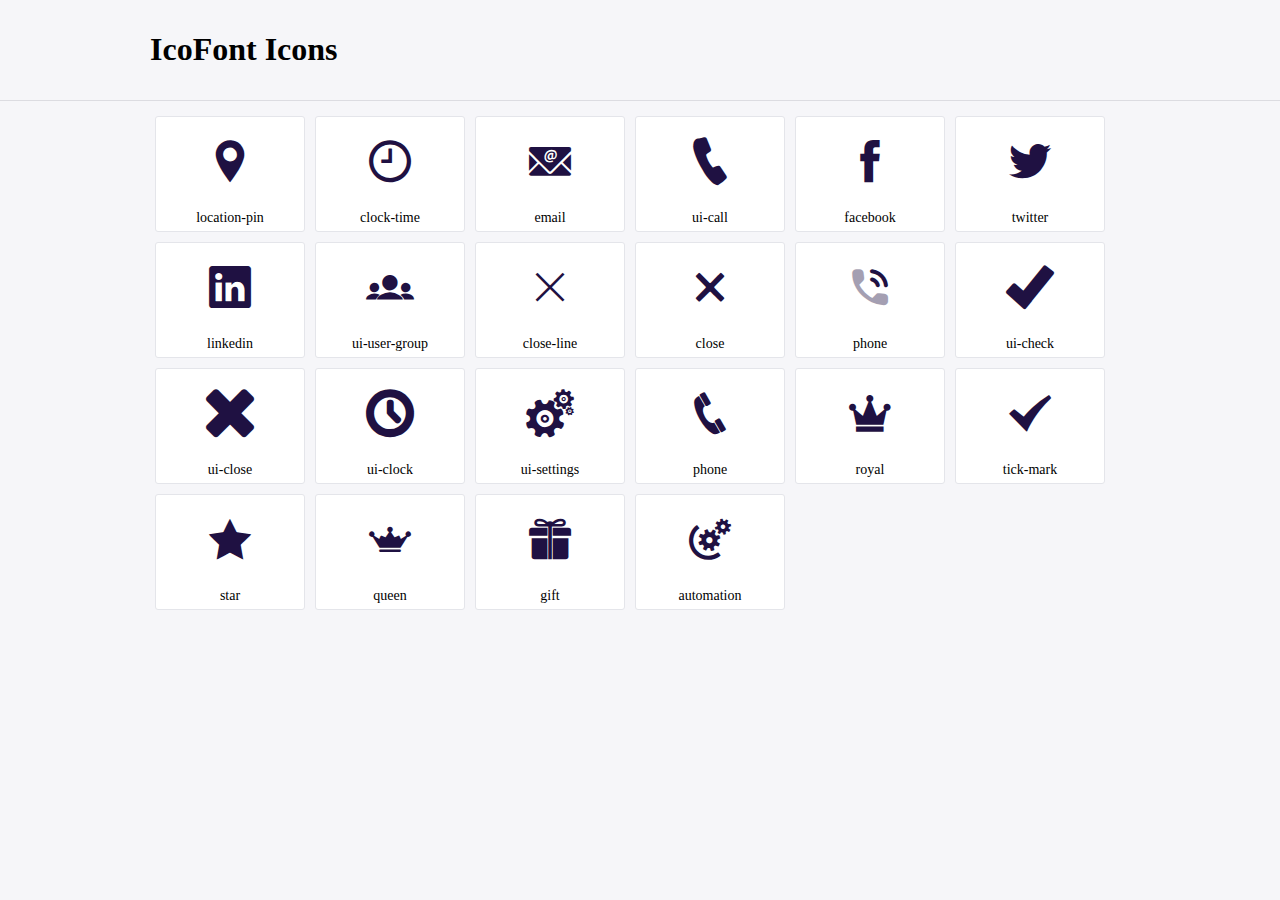
<file: icofont/demo.html>
<!DOCTYPE html>
	<html>
	<head>
		<meta charset="utf-8">
		<title>Examples | IcoFont</title>
		<link rel="stylesheet" type="text/css" href="./icofont.min.css">
		<style type="text/css">
			body {
				margin: 0;
				padding: 0;
				background: #F6F6F9;
			}
			.header {
				border-bottom: 1px solid #DCDCE1;
				padding: 10px 0;
				margin-bottom: 10px;
			}
			.container {
				width: 980px;
				margin: 0 auto;
			}
			.ico-title {
				font-size: 2em;
			}
			.iconlist {
				margin: 0;
				padding: 0;
				list-style: none;
				text-align: center;
				width: 100%;
				display: flex;
				flex-wrap: wrap;
				flex-direction: row;
			}
			.iconlist li {
				position: relative;
				margin: 5px;
				width: 150px;
				cursor: pointer;
			}
			.iconlist li .icon-holder {
				position: relative;
				text-align: center;
				border-radius: 3px;
				overflow: hidden;
				padding-bottom: 5px;
				background: #ffffff;
				border: 1px solid #E4E5EA;
				transition: all 0.2s linear 0s;
			}
			.iconlist li .icon-holder:hover {
				background: #00C3DA;
				color: #ffffff;
			}
			.iconlist li .icon-holder:hover .icon i {
				color: #ffffff;
			}
			.iconlist li .icon-holder .icon {
				padding: 20px;
				text-align: center;
			}
			.iconlist li .icon-holder .icon i {
				font-size: 3em;
				color: #1F1142;
			}
			.iconlist li .icon-holder span {
				font-size: 14px;
				display: block;
				margin-top: 5px;
				border-radius: 3px;
			}
		</style>
	</head>
	<body>
	<div class="header">
		<div class="container">
			<h1 class="ico-title"> IcoFont Icons </h1>
		</div>
	</div>
	<div class="container">
		<ul class="iconlist">
		
		<li>
			<div class="icon-holder">
				<div class="icon"> 
					<i class="icofont-location-pin"></i>
				</div> 
				<span> location-pin </span>
				
			</div>
		</li>
		
		<li>
			<div class="icon-holder">
				<div class="icon"> 
					<i class="icofont-clock-time"></i>
				</div> 
				<span> clock-time </span>
				
			</div>
		</li>
		
		<li>
			<div class="icon-holder">
				<div class="icon"> 
					<i class="icofont-email"></i>
				</div> 
				<span> email </span>
				
			</div>
		</li>
		
		<li>
			<div class="icon-holder">
				<div class="icon"> 
					<i class="icofont-ui-call"></i>
				</div> 
				<span> ui-call </span>
				
			</div>
		</li>
		
		<li>
			<div class="icon-holder">
				<div class="icon"> 
					<i class="icofont-facebook"></i>
				</div> 
				<span> facebook </span>
				
			</div>
		</li>
		
		<li>
			<div class="icon-holder">
				<div class="icon"> 
					<i class="icofont-twitter"></i>
				</div> 
				<span> twitter </span>
				
			</div>
		</li>
		
		<li>
			<div class="icon-holder">
				<div class="icon"> 
					<i class="icofont-linkedin"></i>
				</div> 
				<span> linkedin </span>
				
			</div>
		</li>
		
		<li>
			<div class="icon-holder">
				<div class="icon"> 
					<i class="icofont-ui-user-group"></i>
				</div> 
				<span> ui-user-group </span>
				
			</div>
		</li>
		
		<li>
			<div class="icon-holder">
				<div class="icon"> 
					<i class="icofont-close-line"></i>
				</div> 
				<span> close-line </span>
				
			</div>
		</li>
		
		<li>
			<div class="icon-holder">
				<div class="icon"> 
					<i class="icofont-close"></i>
				</div> 
				<span> close </span>
				
			</div>
		</li>
		
		<li>
			<div class="icon-holder">
				<div class="icon"> 
					<i class="icofont-duotone icofont-phone"></i>
				</div> 
				<span> phone </span>
				
			</div>
		</li>
		
		<li>
			<div class="icon-holder">
				<div class="icon"> 
					<i class="icofont-ui-check"></i>
				</div> 
				<span> ui-check </span>
				
			</div>
		</li>
		
		<li>
			<div class="icon-holder">
				<div class="icon"> 
					<i class="icofont-ui-close"></i>
				</div> 
				<span> ui-close </span>
				
			</div>
		</li>
		
		<li>
			<div class="icon-holder">
				<div class="icon"> 
					<i class="icofont-ui-clock"></i>
				</div> 
				<span> ui-clock </span>
				
			</div>
		</li>
		
		<li>
			<div class="icon-holder">
				<div class="icon"> 
					<i class="icofont-ui-settings"></i>
				</div> 
				<span> ui-settings </span>
				
			</div>
		</li>
		
		<li>
			<div class="icon-holder">
				<div class="icon"> 
					<i class="icofont-phone"></i>
				</div> 
				<span> phone </span>
				
			</div>
		</li>
		
		<li>
			<div class="icon-holder">
				<div class="icon"> 
					<i class="icofont-royal"></i>
				</div> 
				<span> royal </span>
				
			</div>
		</li>
		
		<li>
			<div class="icon-holder">
				<div class="icon"> 
					<i class="icofont-tick-mark"></i>
				</div> 
				<span> tick-mark </span>
				
			</div>
		</li>
		
		<li>
			<div class="icon-holder">
				<div class="icon"> 
					<i class="icofont-star"></i>
				</div> 
				<span> star </span>
				
			</div>
		</li>
		
		<li>
			<div class="icon-holder">
				<div class="icon"> 
					<i class="icofont-queen"></i>
				</div> 
				<span> queen </span>
				
			</div>
		</li>
		
		<li>
			<div class="icon-holder">
				<div class="icon"> 
					<i class="icofont-gift"></i>
				</div> 
				<span> gift </span>
				
			</div>
		</li>
		
		<li>
			<div class="icon-holder">
				<div class="icon"> 
					<i class="icofont-automation"></i>
				</div> 
				<span> automation </span>
				
			</div>
		</li>
		
		</ul>
	</div>	
	</body>
	</html>
</file>
<file: css/style.css>
*{
    margin: 0;
    padding: 0;
    box-sizing: border-box;
}

:root{
    --blue : #355EFC ;
    --border :#bbbbbb;
    --backgraound-footer : #011A41;
}
</file>
<file: css/Header.css>
/*-------------- Navbar ------------*/
nav{
    background:inherit;
    z-index: 99;
}
.nav-top{
    border-bottom: 1px solid #a2b0fa;
    padding: 10px;
    font-size: 14px;
}


.icon-nav-top{
    color: var(--blue);
}

.nav-bottom{
    z-index: 999;
}
.logo{
    text-decoration: none;
    font-size: 3rem;
    color: var(--blue);
    font-weight: bold;
}

.Item-Active{
    color: var(--blue);
}

.icon-nav-bottom a{
    padding: 5px;
    background: #E4E8FD;
    border-radius: 50%;
    margin-left: 20px;
}
.icon-nav-bottom i{
    color: var(--blue);
}

/*------------ slider -----------*/
.box-slider{
    position: relative;
    height: 100vh;
}
.image-slider{
    width:100% ;
    object-fit:contain;
    margin-top: -100px;
    z-index: -1;
    position: absolute;
}
.texts{
    width: 100%;
    padding: 100px;
}

.texts span{
    color: var(--blue);
    display: inline-block;
    padding: 5px 20px;
    border: 1px solid white;
    border-radius: 8px;
}

.texts p{
    font-size: 4.5rem;
    font-weight: bold;
    width: 60%;
}

.texts button{
    padding: 12px 40px;
    font-size: 20px;
}
.icon-prev{
    margin-left: -100px;
    background-color: var(--blue);
    display: inline-block;
    padding: 20px;
    border-radius: 50% 0 0 50%;
}
.icon-next{
    margin-right: -100px;
    background-color: var(--blue);
    display: inline-block;
    padding: 20px;
    border-radius: 0 50% 50% 0;
}

@media (max-width: 769px){
    .texts p{
        font-size: 2.5rem;
        width: 100%;
    }

    .image-slider{
        width:100% ;
        object-fit:cover;
        margin-top: -50px;
        height: 100vh;
    }

    .texts button{
        padding: 8px 25px;
        font-size: 18px;
    }
}
</file>
<file: css/AboutUs.css>
/*-------------- About US----------*/
.about-box{
    margin-top: 100px;
    padding: 0 50px;
}
.about-img{
    width: 100%;
    object-fit: cover;
}

.about-box-top-right{
    padding-top: 35px;
    display: flex;
    row-gap: 15px;
    flex-direction: column;
}

.about-box-top-right span{
    color: var(--blue);
    display: inline-block;
    padding: 5px 15px;
    border: 1px solid var(--border);
    border-radius: 8px;
    width: fit-content;
}

.about-box-top-right h2{
    font-size: 3rem;
    font-weight: bold;
}

.about-box-tab{
    border: 1px solid var(--border);
    border-radius: 10px;
    padding: 20px;
    display: flex;
    flex-direction: column;
    row-gap: 15px;
}

.about-box-bottom{
    margin-top: 30px;
    border: 1px solid var(--border);
    border-radius: 10px;
    padding: 15px;
}
.item{
    display: flex;
    justify-content: space-between;
    align-items: center;
    column-gap: 10px;
}
.about-bottom-icon{
    color: white;
    background-color: var(--blue);
    padding: 15px;
    border-radius: 50%;
}

.item span{
    font-size: 1.7rem;
    font-weight: bold;
}

.item1 , .item2{
    border-right: 1px solid var(--border);
}

@media (max-width: 769px){
    .about-box{
        padding: 100px;
    }
    .item{
        display: flex;
        justify-content: start;
        align-items: center;
        column-gap: 10px;
        padding: 15px;
    }
    .item span{
        font-size: 1.3rem;
    }
    .item1 , .item2{
        border-right: none;
        border-bottom: 1px solid var(--border);
    }

}
</file>
<file: css/Counter.css>
/*------- COUNTER --------*/
.counter{
    width:100%;
    height:fit-content;
    background-color: #3F66FC;
    margin-top: 50px;
    position: relative;
    padding: 50px;
}
.counter img{
    width:100%;
    height: 100%;
    object-fit: cover;
    z-index:0;
    position: absolute;
    opacity: 30%;
}

.counter-box-item{
    width: 20%;
    color: white;
    display: flex;
    flex-direction: column;
    row-gap: 10px;
    justify-content: center;
    align-items: center;
}
.counter-icons , .counter-number{
    font-size: 2.5rem;
    font-weight: bold;
}
.counter-item-text{
    font-size: 1.2rem;
}

@media (max-width: 769px){
    .counter{
        display: flex;
        flex-wrap: wrap;
        align-items: center;
        justify-content: center;
        width: 100%;
        padding: 50px;
        row-gap: 50px;
    }
    .counter-box-item{
        width: 50%;
    }
}
</file>
<file: css/Choosing.css>
/*---------------Choosing------------- */
.choosing{
    padding: 100px;
}
.choosing-box-left{
    margin-top: 100px;
    display: flex;
    flex-direction: column;
    row-gap: 20px;
}
.choosing-box-left span{
    color: var(--blue);
    border: 1px solid var(--border);
    border-radius: 5px;
    display: inline-block;
    padding: 5px 15px;
    width: fit-content;
}
.choosing-box-left h2{
    font-size: 3rem;
    font-weight: bold;
}
.choosing-box-left button{
    border-radius: 8px;
    padding: 15px 50px;
    width: fit-content;
    font-size: 18px;
}

.choosing-box-right{
    display: flex;
    justify-content: space-between;
    align-items: center;
    /*column-gap: 10px;*/
}

.choosing-box-right-left{
    display: flex;
    flex-direction: column;
    row-gap: 30px;
}
.choosing-box{
    width:100%;
    display: flex;
    flex-direction: column;
    row-gap: 10px;
    border: 1px solid var(--border);
    border-radius: 8px;
    padding: 20px;
    transition: all 500ms;
}

.choosing-box i{
    color: var(--blue);
    font-size: 3rem;
    width: fit-content;
}

.choosing-box a{
    text-decoration: none;
    width: fit-content;
}
.choosing-box:hover
,.choosing-box:hover i
, .choosing-box:hover a{
    color: white;
    background-color: var(--blue);
}

@media (max-width: 769px){
    .choosing-box-right{
        display: flex;
        flex-direction: column;
        row-gap: 30px;
        margin-top: 30px;
    }
}
</file>
<file: css/OurServices.css>
.Our-Services{
    padding:0 100px;
}
.Our-Services-Top{
    text-align: center;
}

.List-group a{
    margin-bottom: 30px;
    padding: 20px;
    outline: 1px solid var(--border);
    display: inline-block;
    border-radius: 10px;
}
.Services-Box{
    display: flex;
    justify-content: space-between;
    align-items: center;
}
.Services-img img{
    width: 100%;
    border-radius: 10px;
}

.Services-info ul{
    list-style: none;
    margin-left: -30px;
}

.Services-info li{
    display: flex;
    column-gap: 10px;
    justify-content: start;
    align-items: center;
    margin-bottom: 20px;
}
.Services-info li i{
    color: var(--blue);
}

.Services-info button{
    padding: 10px 30px;
}

/*--------box-background------*/
.box-background{
    height: 50vh;
    margin-top: 100px;
    background-color: var(--blue);
}
.box-background img{
    width: 100%;
    height: inherit;
    opacity: 30%;
}

@media (max-width: 769px) {

}
</file>
<file: css/Form.css>
.form-box{
    background-color: white;
    margin-top: -200px;
    z-index: 10;
    border-radius: 10px;
}
.form-box span{
    border: 1px solid var(--border);
    border-radius: 5px;
    display: inline-block;
    padding: 5px 20px;
    color: var(--blue);
}

.form-box h2{
    font-size: 2rem;
    font-weight: bold;
}

.text-area{
    height: 200px;
}
</file>
<file: css/project.css>
.text-center h2{
    font-size: 2.7rem;
    font-weight: bold;
    margin: 20px 0 50px;
}

.text-center span{
    color: var(--blue);
    display: inline-block;
    padding: 5px 20px;
    border: 1px solid var(--border);
    border-radius: 8px;
}
.box-project-items{
    padding: 50px 50px 50px 100px;
}

.box-project-item{
    display: flex;
    flex-direction: column;
    border: 1px solid var(--border);
    border-radius: 10px;
    transition: all 1s;
}

.box-project-item:hover{
    background-color: var(--blue);
    color: white;
}
.box-project-item span{
    font-size: 1.2rem;
    font-weight: bold;
    margin:10px 20px;
}


.box-project-item img{
    width:100%;
    object-fit: cover;
    margin-left: -50px;
    margin-top: -50px;
    border-radius: 10px;
}

.box-project-item:hover img{
    filter: brightness(80%);
}

@media (max-width: 769px){
    .box-project-items{
        padding: 50px 130px;
    }
}
</file>
<file: css/footer.css>
.footer{
    background-color: var(--backgraound-footer);
    color: white;
    padding: 80px;
}
.our-office , .services ,
.quick-links , .newsletter{
    display: flex;
    flex-direction: column;
    row-gap: 30px;
}

.our-office-bottom{
    display: flex;
    flex-direction: column;
    row-gap: 15px;
}

.our-office-socialMedia{
    display: flex;
    justify-content:start;
    column-gap: 10px;
    align-items: center;
}
.our-office-socialMedia i{
    display: inline-block;
    border: 1px solid var(--border);
    border-radius: 50%;
    padding: 10px;

}

.services-bottom ,
.quick-links-bottom {
    display: flex;
    flex-direction: column;
    row-gap: 8px;
}

.services-bottom a ,
.quick-links-bottom a{
    text-decoration: none;
    color: white;
    transition: all 500ms;
}

.services-bottom a:hover ,
.quick-links-bottom a:hover{
    color: var(--blue);
    letter-spacing: 1px;
}

.newsletter-signUp{
    background-color: white;
    padding: 10px;
    border-radius: 5px;
}

.newsletter-signUp input{
    border: none;
}
</file>
